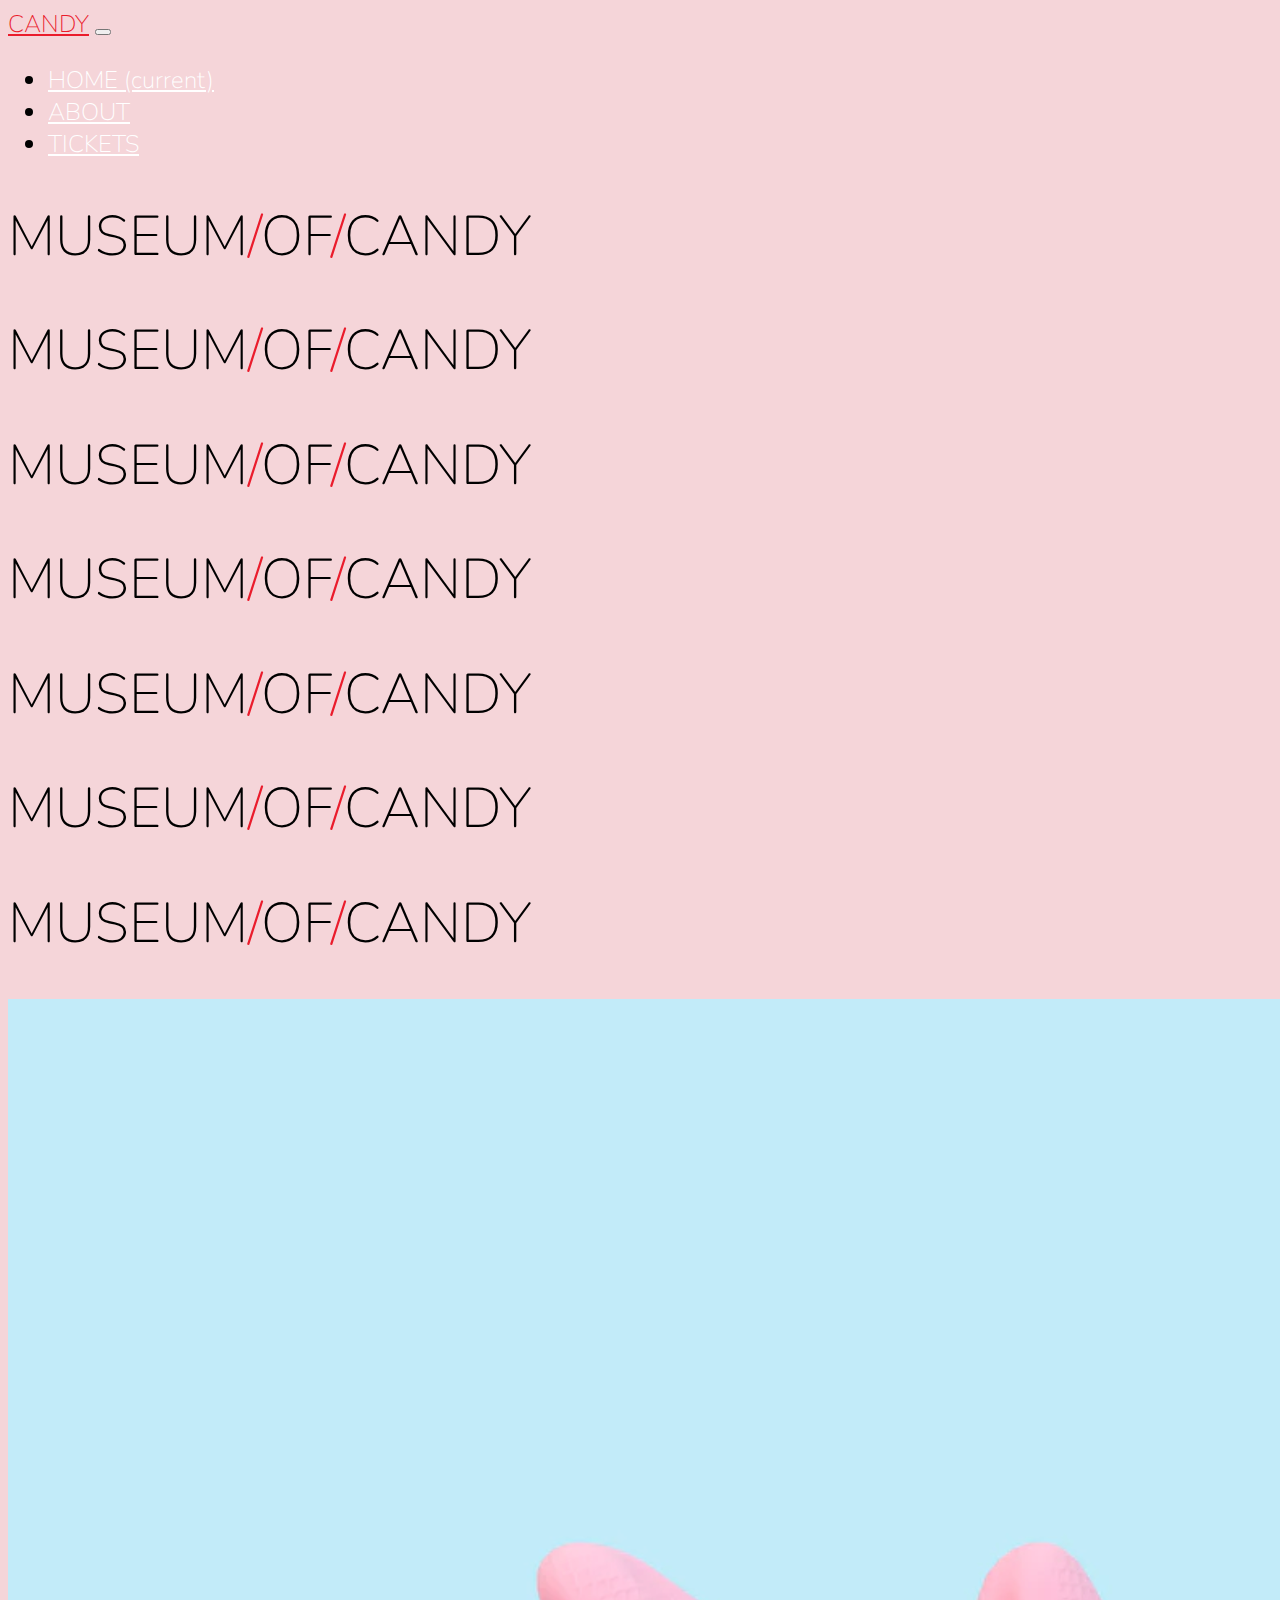
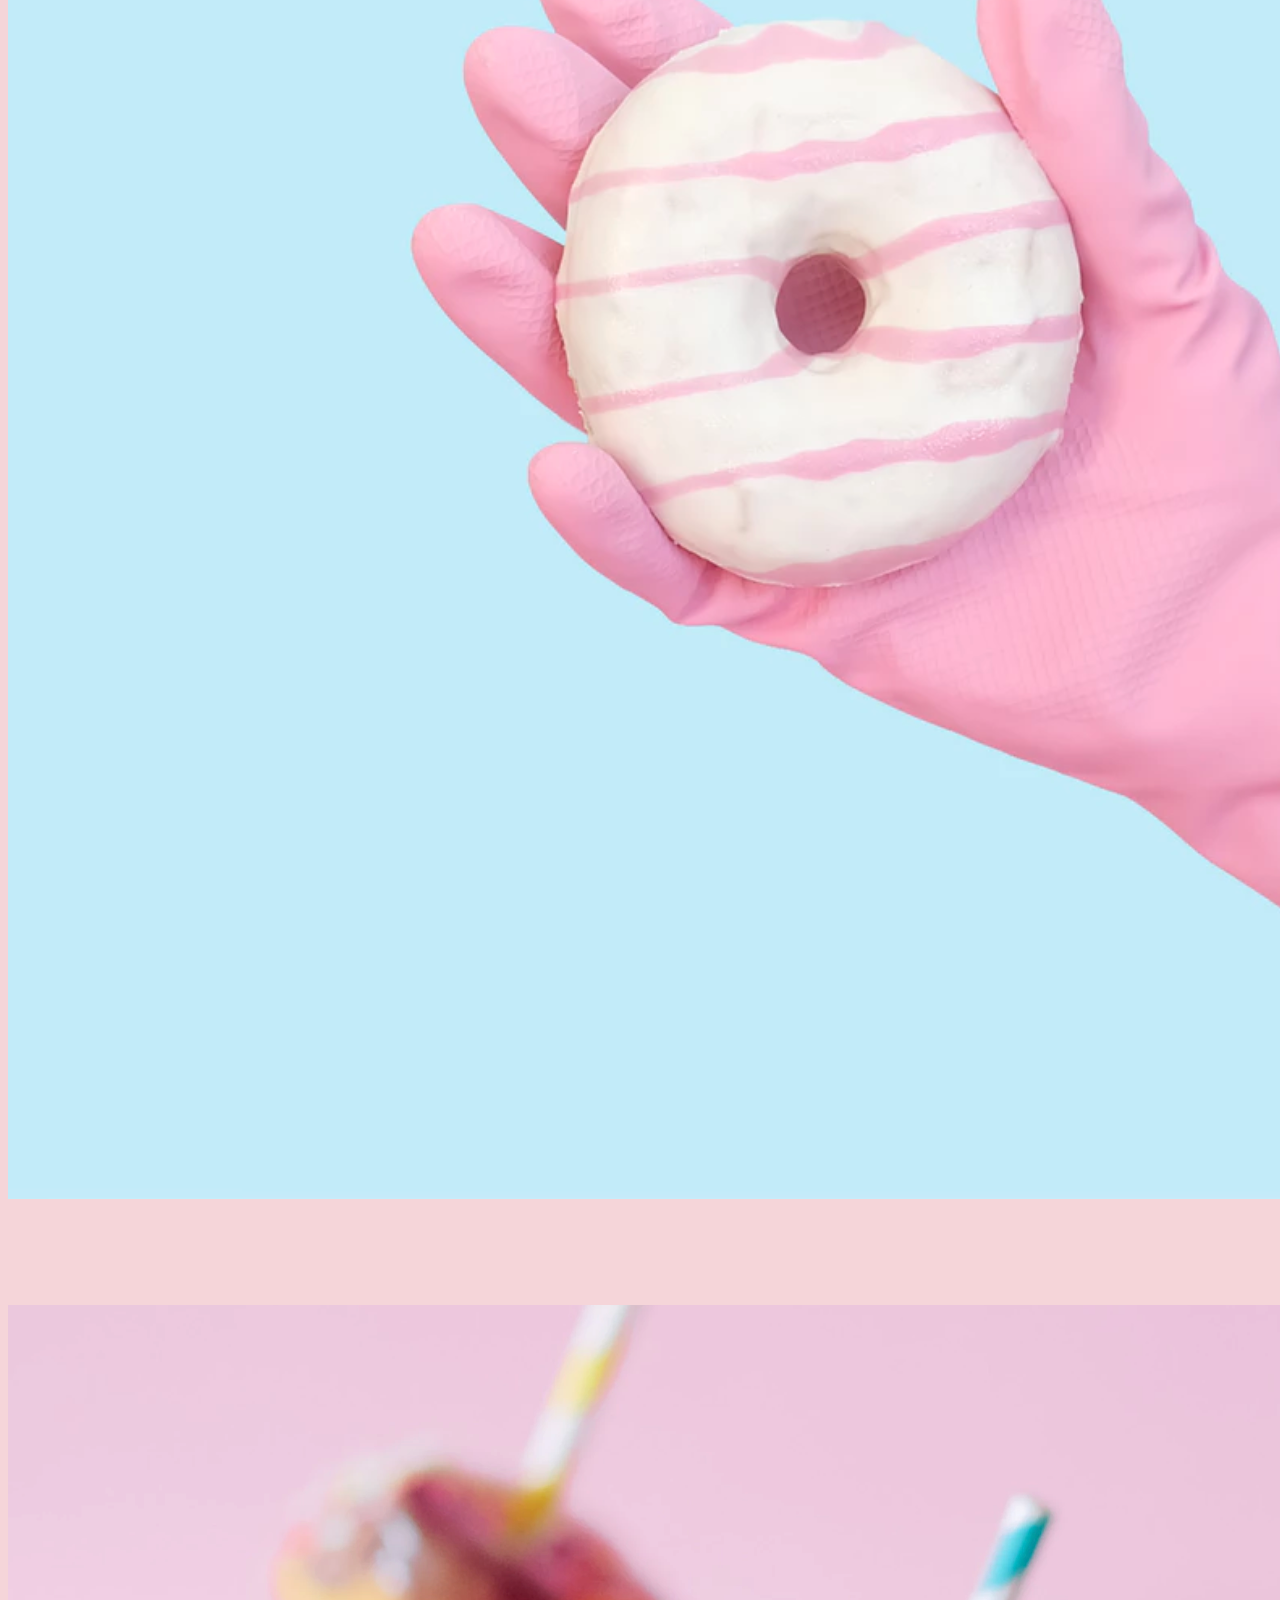
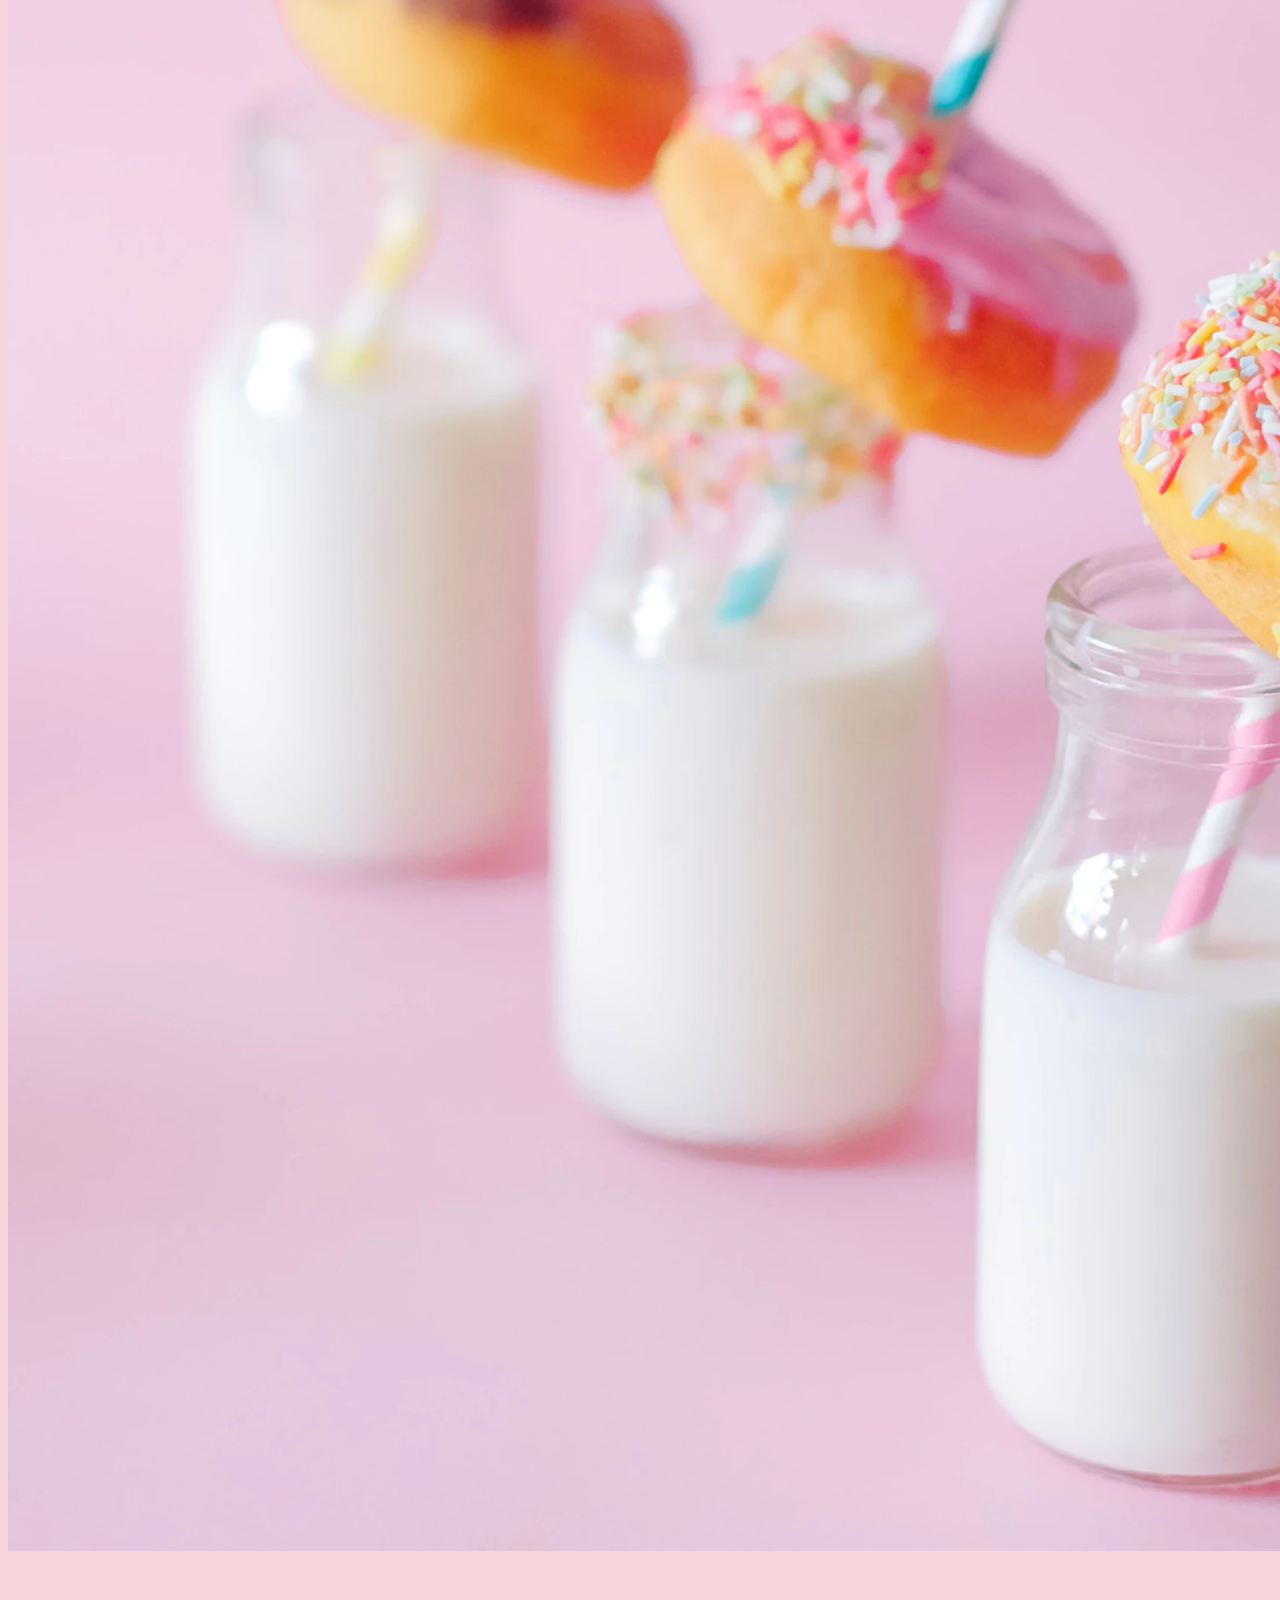
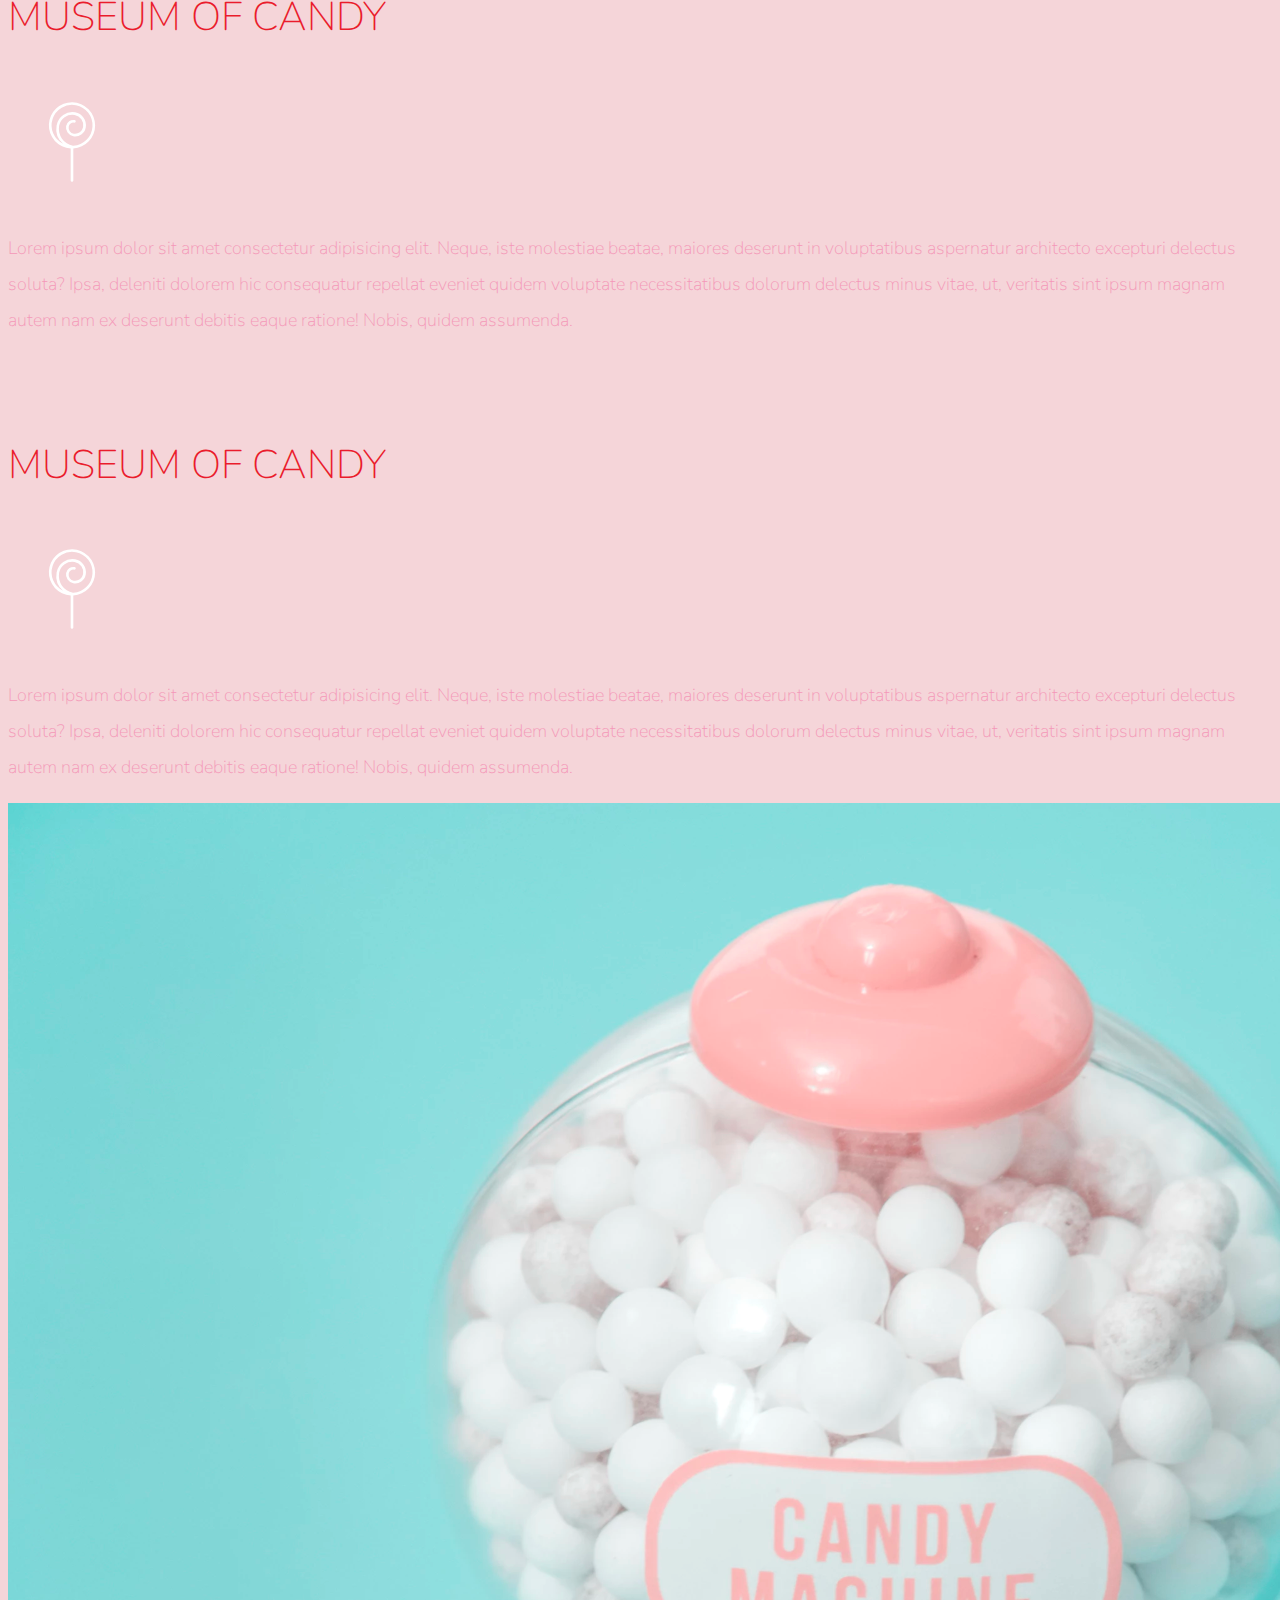
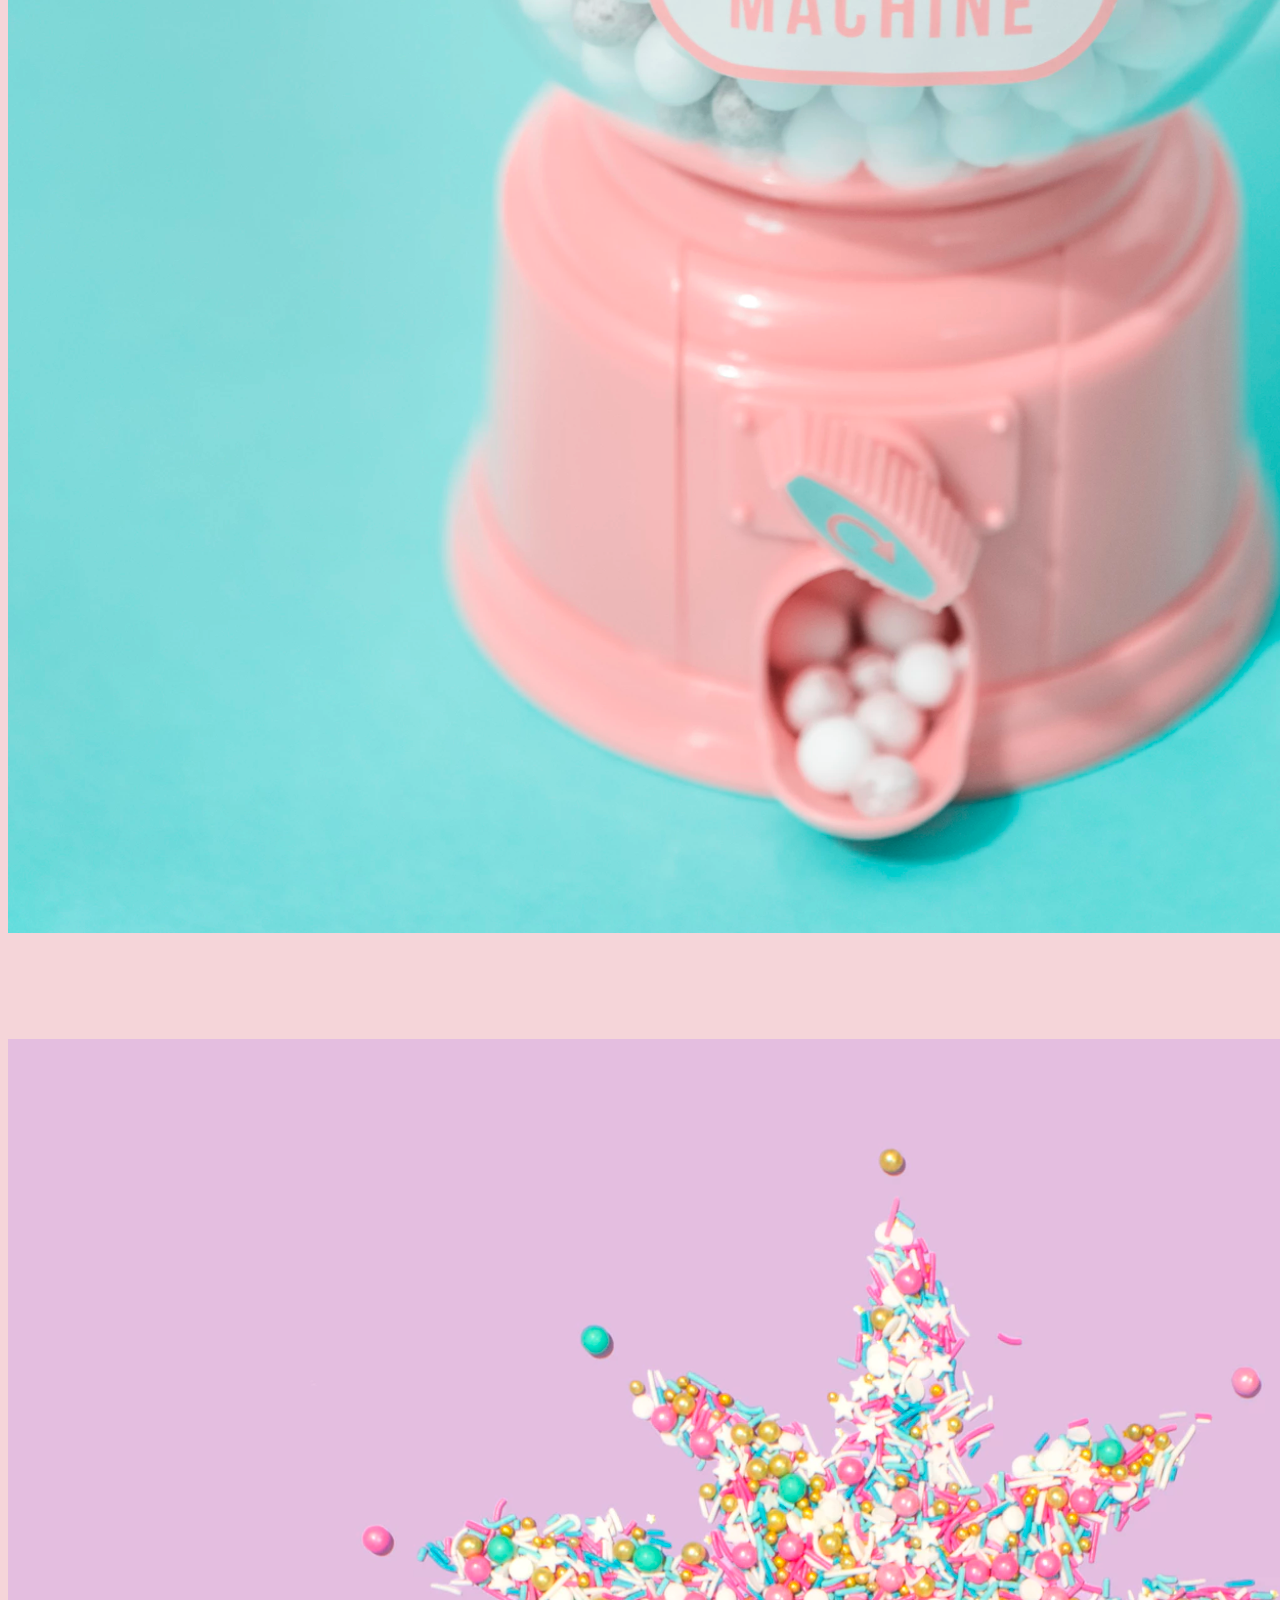
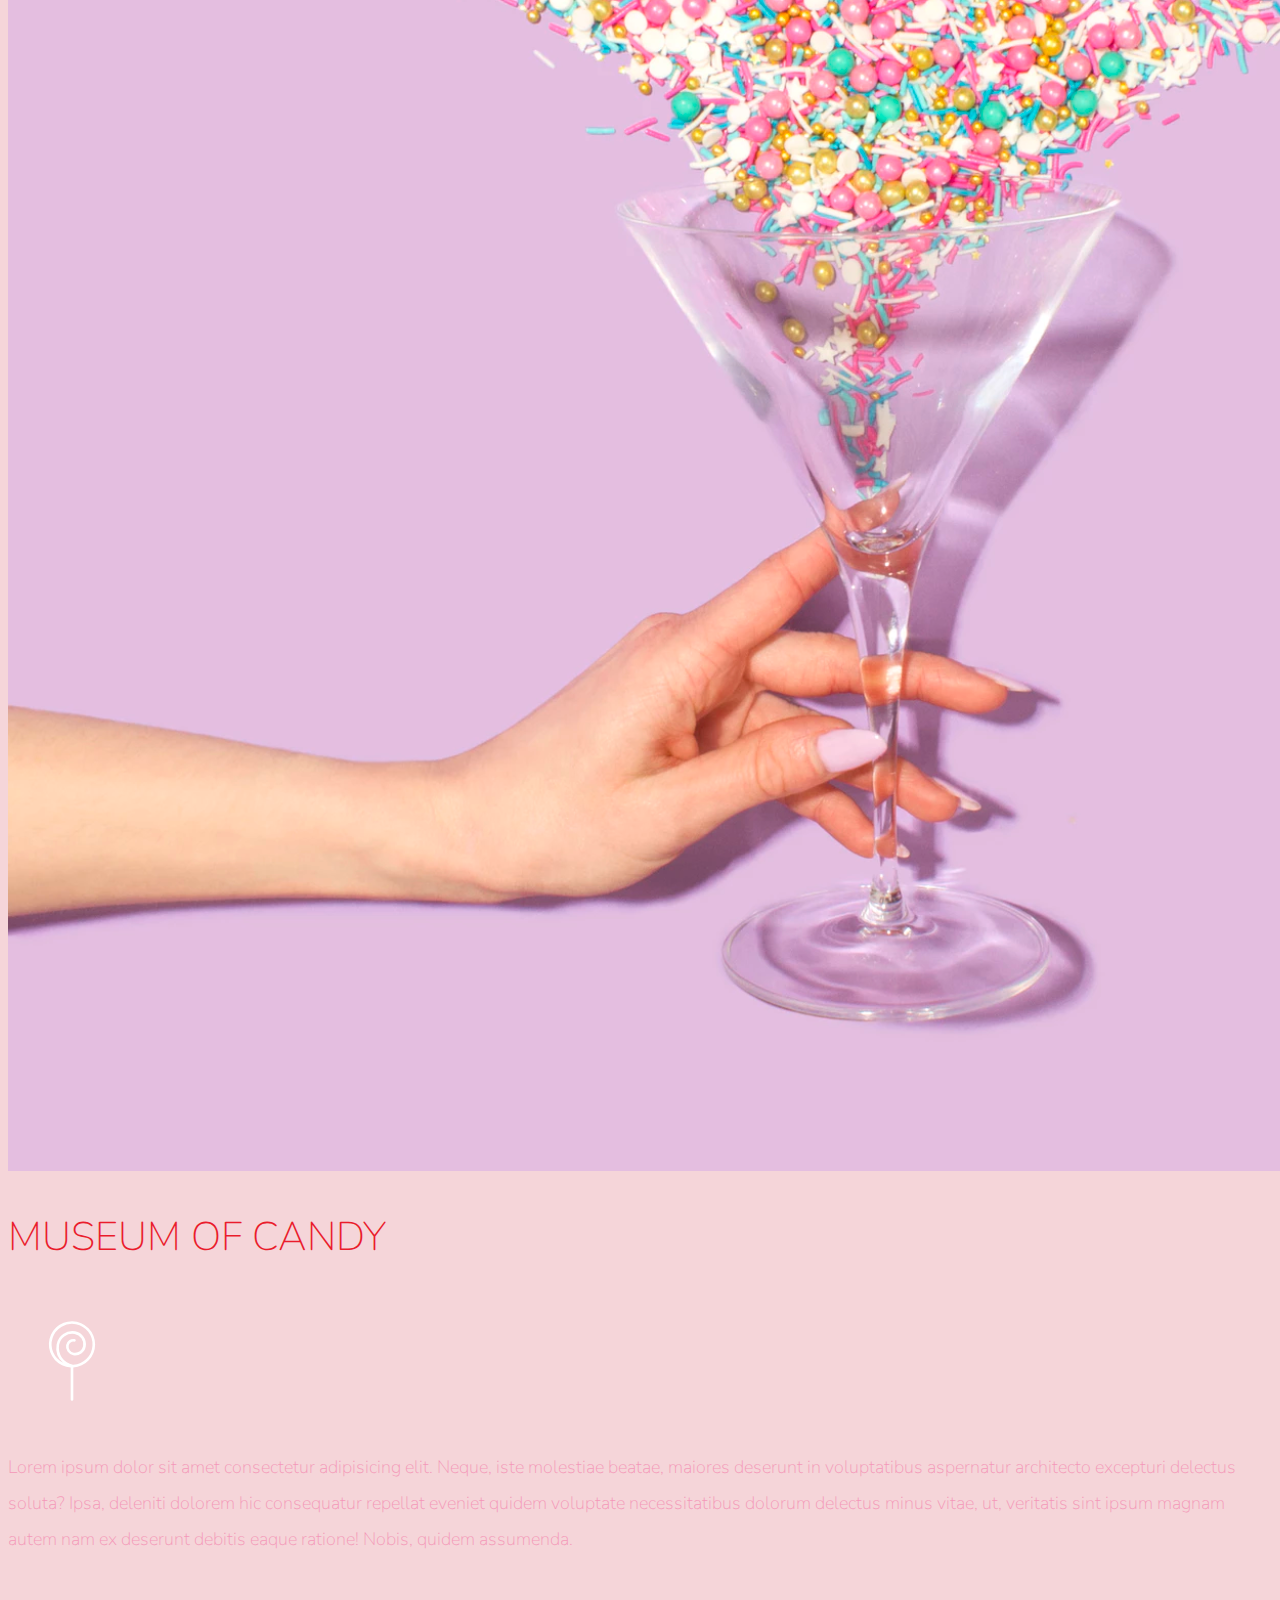
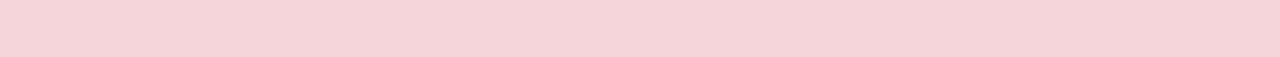
<file: MuseumOfCandy/index.html>
<!doctype html>
<html lang="en">
  <head>
    <!-- Required meta tags -->
    <meta charset="utf-8">
    <meta name="viewport" content="width=device-width, initial-scale=1, shrink-to-fit=no">
    
    <!-- Google Font -->
    <link href="https://fonts.googleapis.com/css?family=Nunito:200,300,400,700" rel="stylesheet">

    <!-- Bootstrap CSS -->
    <link rel="stylesheet" href="https://stackpath.bootstrapcdn.com/bootstrap/4.1.3/css/bootstrap.min.css" integrity="sha384-MCw98/SFnGE8fJT3GXwEOngsV7Zt27NXFoaoApmYm81iuXoPkFOJwJ8ERdknLPMO" crossorigin="anonymous">
    
    <!-- Custom CSS -->
    <link rel="stylesheet" href="app.css">

    <title>Museum of Candy</title>
  </head>
  
  <body>
    <nav id="mainNavbar" class="navbar navbar-expand-md navbar-dark py-0 fixed-top">
      <a class="navbar-brand" href="#">CANDY</a>
      <button class="navbar-toggler" type="button" data-toggle="collapse" data-target="#navLinks" aria-controls="navbarSupportedContent" aria-expanded="false" aria-label="Toggle navigation">
        <span class="navbar-toggler-icon"></span>
      </button>

      <div class="collapse navbar-collapse" id="navLinks">
        <ul class="navbar-nav mr-auto">
          <li class="nav-item">
            <a class="nav-link" href="#">HOME <span class="sr-only">(current)</span></a>
          </li>
          <li class="nav-item">
            <a class="nav-link" href="#">ABOUT</a>
          </li>
          <li class="nav-item">
            <a class="nav-link" href="#" tabindex="-1" aria-disabled="true">TICKETS</a>
        </ul>
      </div>
    </nav>

    <section class="container-fluid px-0">
      <div class="row align-items-center">
        <div class="col-lg-6">
          <div id="headingGroup" class="text-white text-center d-none d-lg-block">
            <h1 class="display-2">MUSEUM<span>/</span>OF<span>/</span>CANDY</h2>
            <h1 class="display-2">MUSEUM<span>/</span>OF<span>/</span>CANDY</h2>
            <h1 class="display-2">MUSEUM<span>/</span>OF<span>/</span>CANDY</h2>
            <h1 class="display-2">MUSEUM<span>/</span>OF<span>/</span>CANDY</h2>
            <h1 class="display-2">MUSEUM<span>/</span>OF<span>/</span>CANDY</h2>
            <h1 class="display-2">MUSEUM<span>/</span>OF<span>/</span>CANDY</h2>
            <h1 class="display-2">MUSEUM<span>/</span>OF<span>/</span>CANDY</h2>
          </div>
          
        </div>
        <div class="col-lg-6">
          <img class="img-fluid" src="imgs/hand2.png">
        </div>
      </div>
    </section>

    <section class="container-fluid px-0">
      <div class="row align-items-center content">
        <div class="col-md-6 order-2 order-md-1">
          <img src="imgs/milk.png" alt="" class="img-fluid">
        </div>
        <div class="col-md-6 text-center order-1 order-md-2">
          <div class="row justify-content-center">
            <div class="col-10 col-lg-8 blurb mb-5 mb-md-0">
              <h2>MUSEUM OF CANDY</h2>
              <img src="imgs/lolli_icon.png" class="d-none d-lg-inline">
              <p class="lead">Lorem ipsum dolor sit amet consectetur adipisicing elit. Neque, iste molestiae beatae, maiores deserunt in voluptatibus aspernatur architecto excepturi delectus soluta? Ipsa, deleniti dolorem hic consequatur repellat eveniet quidem voluptate necessitatibus dolorum delectus minus vitae, ut, veritatis sint ipsum magnam autem nam ex deserunt debitis eaque ratione! Nobis, quidem assumenda.</p>
            </div>
          </div>
        </div>
      </div>

      <div class="row align-items-center content">
        
        <div class="col-md-6 text-center">
          <div class="row justify-content-center">
            <div class="col-10 col-lg-8 blurb mb-5 mb-md-0">
              <h2>MUSEUM OF CANDY</h2>
              <img src="imgs/lolli_icon.png" class="d-none d-lg-inline">
              <p class="lead">Lorem ipsum dolor sit amet consectetur adipisicing elit. Neque, iste molestiae beatae, maiores deserunt in voluptatibus aspernatur architecto excepturi delectus soluta? Ipsa, deleniti dolorem hic consequatur repellat eveniet quidem voluptate necessitatibus dolorum delectus minus vitae, ut, veritatis sint ipsum magnam autem nam ex deserunt debitis eaque ratione! Nobis, quidem assumenda.</p>
            </div>
          </div>
        </div>
        <div class="col-md-6">
          <img src="imgs/gumball.png" alt="" class="img-fluid">
        </div>
      </div>

      <div class="row align-items-center content">
        <div class="col-md-6 order-2 order-md-1">
          <img src="imgs/sprinkles.png" alt="" class="img-fluid">
        </div>
        <div class="col-md-6 text-center order-1 order-md-2">
          <div class="row justify-content-center">
            <div class="col-10 col-lg-8 blurb mb-5 mb-md-0">
              <h2>MUSEUM OF CANDY</h2>
              <img src="imgs/lolli_icon.png" class="d-none d-lg-inline">
              <p class="lead">Lorem ipsum dolor sit amet consectetur adipisicing elit. Neque, iste molestiae beatae, maiores deserunt in voluptatibus aspernatur architecto excepturi delectus soluta? Ipsa, deleniti dolorem hic consequatur repellat eveniet quidem voluptate necessitatibus dolorum delectus minus vitae, ut, veritatis sint ipsum magnam autem nam ex deserunt debitis eaque ratione! Nobis, quidem assumenda.</p>
            </div>
          </div>
        </div>
      </div>
    </section>

    <!-- Optional JavaScript -->
    <!-- jQuery first, then Popper.js, then Bootstrap JS -->
    <script src="https://code.jquery.com/jquery-3.3.1.slim.min.js" integrity="sha384-q8i/X+965DzO0rT7abK41JStQIAqVgRVzpbzo5smXKp4YfRvH+8abtTE1Pi6jizo" crossorigin="anonymous"></script>
    <script src="https://cdnjs.cloudflare.com/ajax/libs/popper.js/1.14.3/umd/popper.min.js" integrity="sha384-ZMP7rVo3mIykV+2+9J3UJ46jBk0WLaUAdn689aCwoqbBJiSnjAK/l8WvCWPIPm49" crossorigin="anonymous"></script>
    <script src="https://stackpath.bootstrapcdn.com/bootstrap/4.1.3/js/bootstrap.min.js" integrity="sha384-ChfqqxuZUCnJSK3+MXmPNIyE6ZbWh2IMqE241rYiqJxyMiZ6OW/JmZQ5stwEULTy" crossorigin="anonymous"></script>
    
    <script>
        $(function () {
          $(document).scroll(function(){
            var $nav = $("#mainNavbar");
            $nav.toggleClass("scrolled", $(this).scrollTop() > $nav.height());
          });
        });
    </script>
  </body>
</html>
</file>
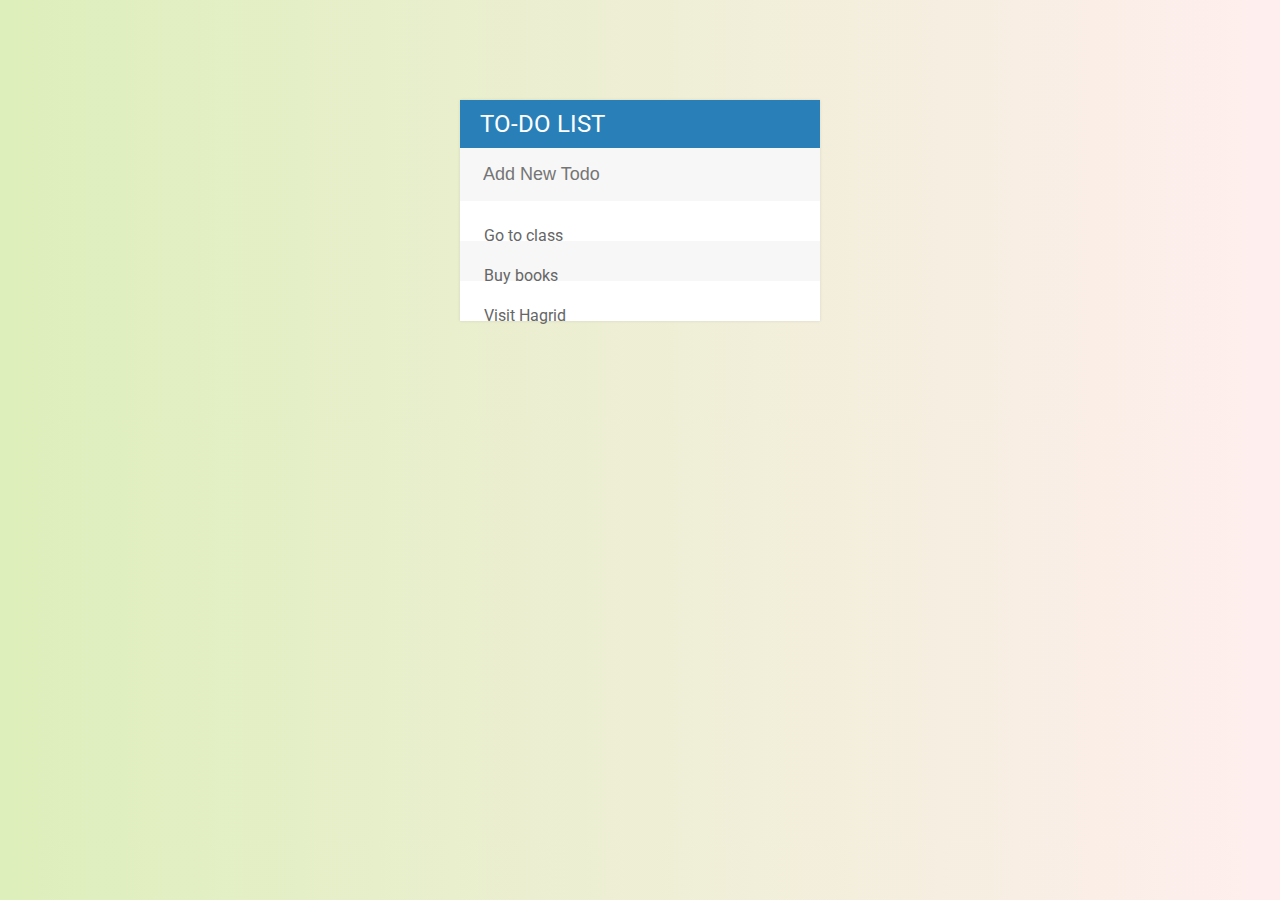
<file: TodoList/index.html>
<!DOCTYPE html>
<html>
<head>
	<title>Todo List</title>
	<link rel="stylesheet" type="text/css" href="assets/css/todos.css">
	<link href="https://fonts.googleapis.com/css?family=Roboto:400,500,700" rel="stylesheet">

	<link rel="stylesheet" href="https://use.fontawesome.com/releases/v5.7.2/css/all.css" integrity="sha384-fnmOCqbTlWIlj8LyTjo7mOUStjsKC4pOpQbqyi7RrhN7udi9RwhKkMHpvLbHG9Sr" crossorigin="anonymous">

	<script type="text/javascript" src="assets/js/lib/jquery-3.3.1.min.js"></script>
</head>
<body>
	<div id="container">
		<h1>TO-DO LIST <i class="fas fa-pencil-alt"></i></h1>
		<input type="text" placeholder="Add New Todo">
		<ul>
			<li><span><i class="fas fa-trash-alt"></i></span> Go to class</li>
			<li><span><i class="fas fa-trash-alt"></i></span> Buy books</li>
			<li><span><i class="fas fa-trash-alt"></i></span> Visit Hagrid</li>
		</ul>
	</div>

<script type="text/javascript" src="assets/js/todos.js"></script>
</body>
</html>
</file>
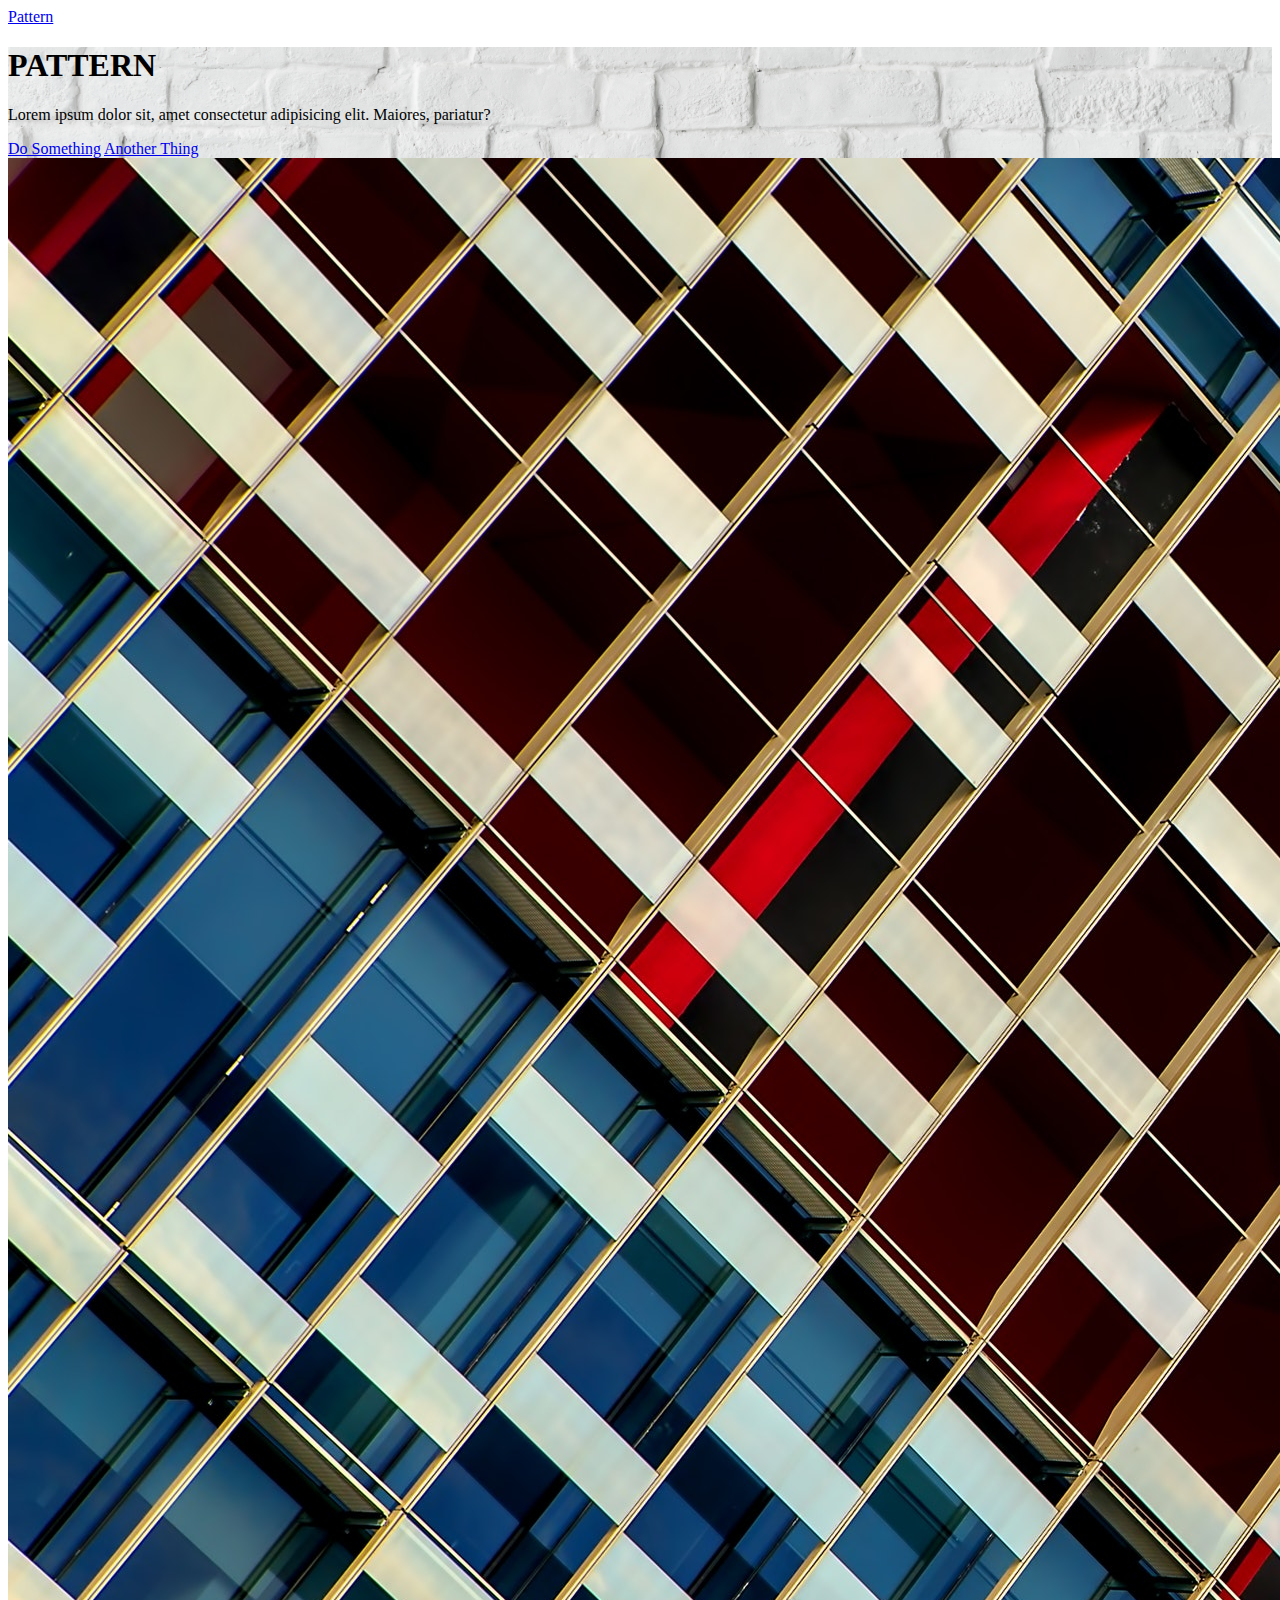
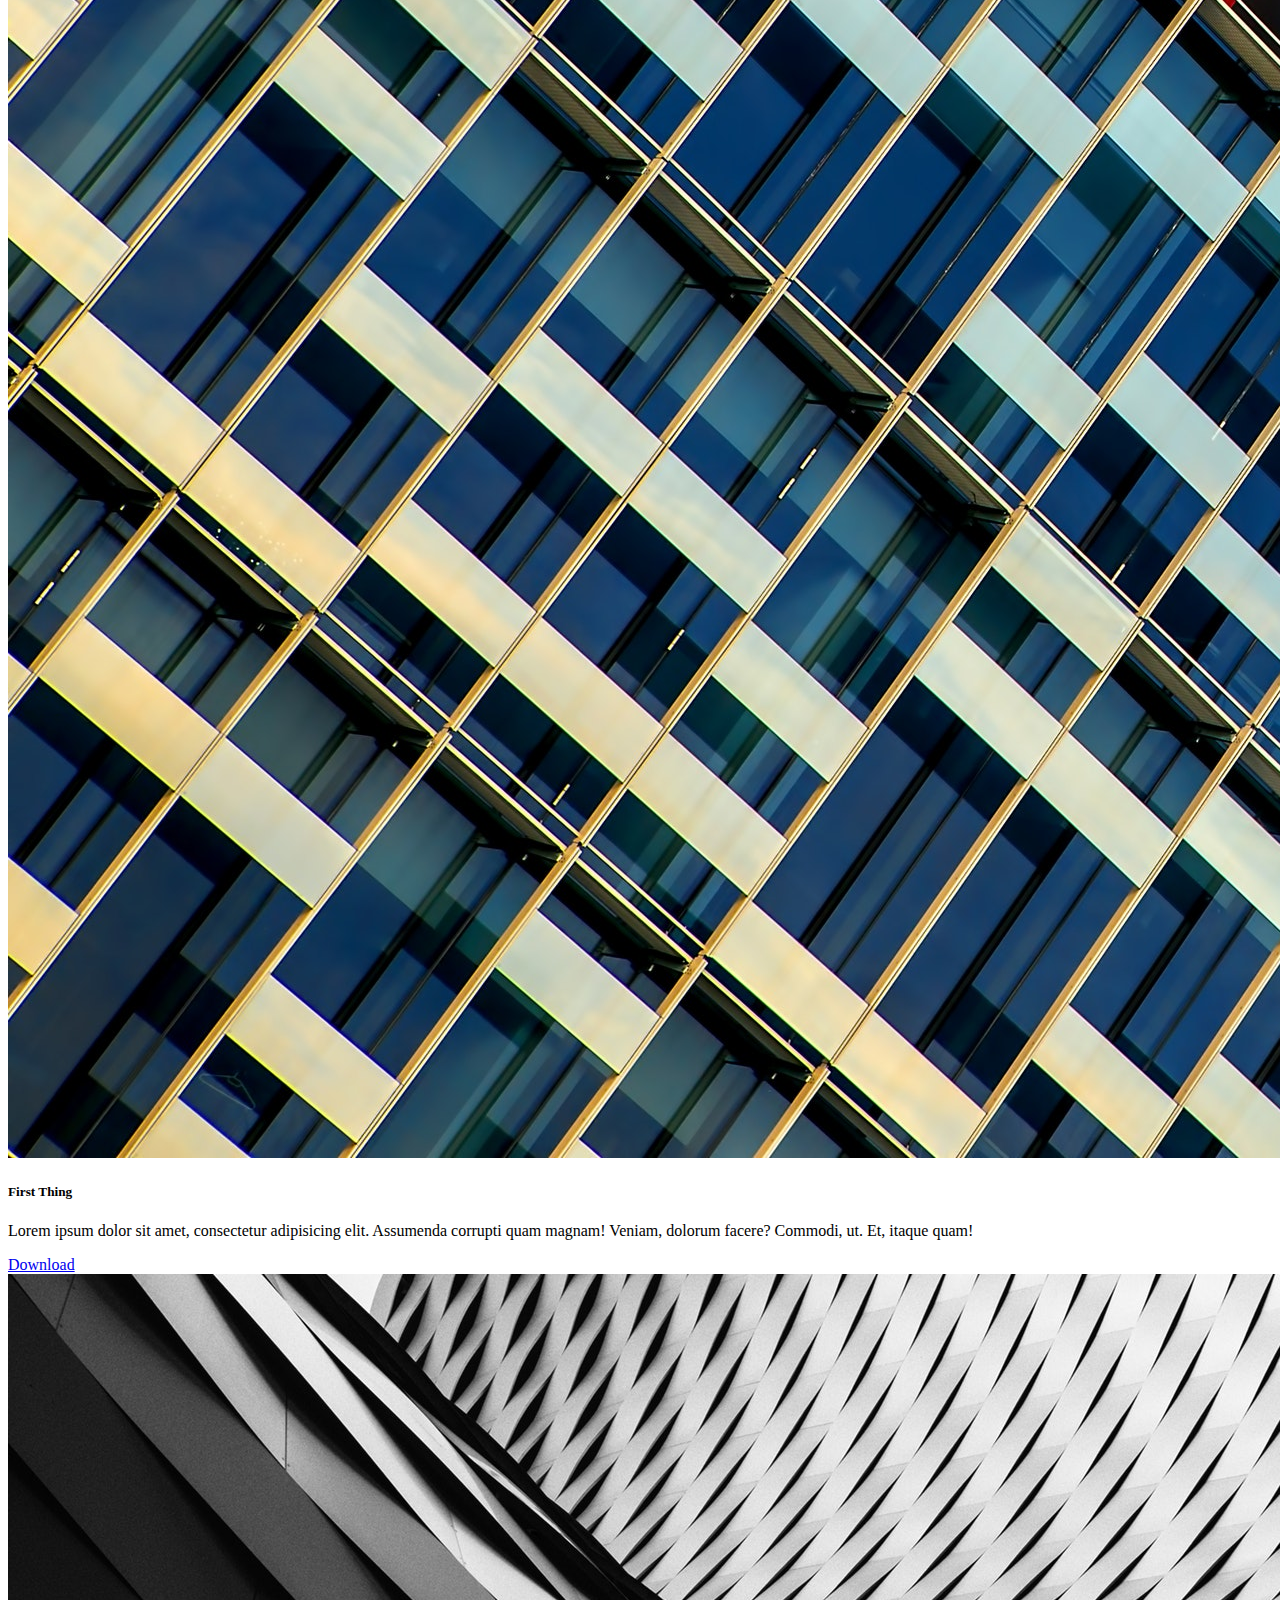
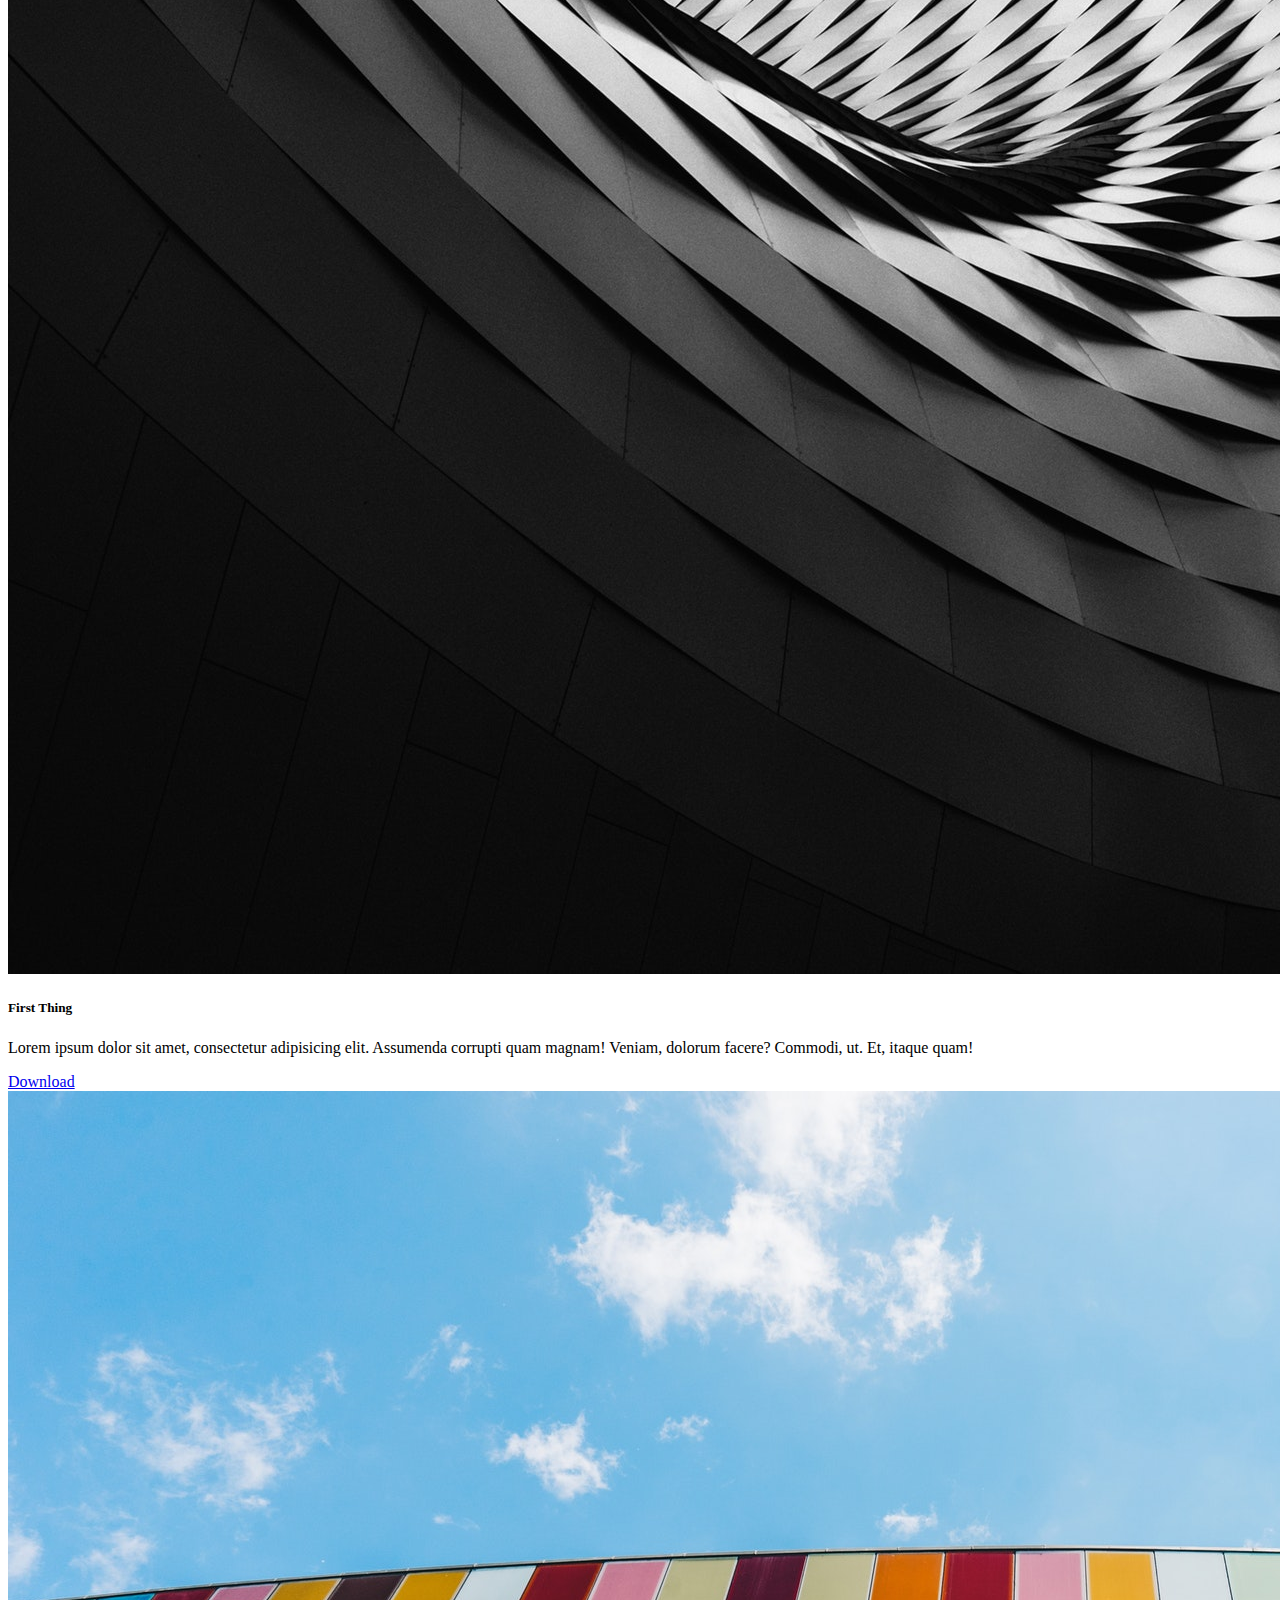
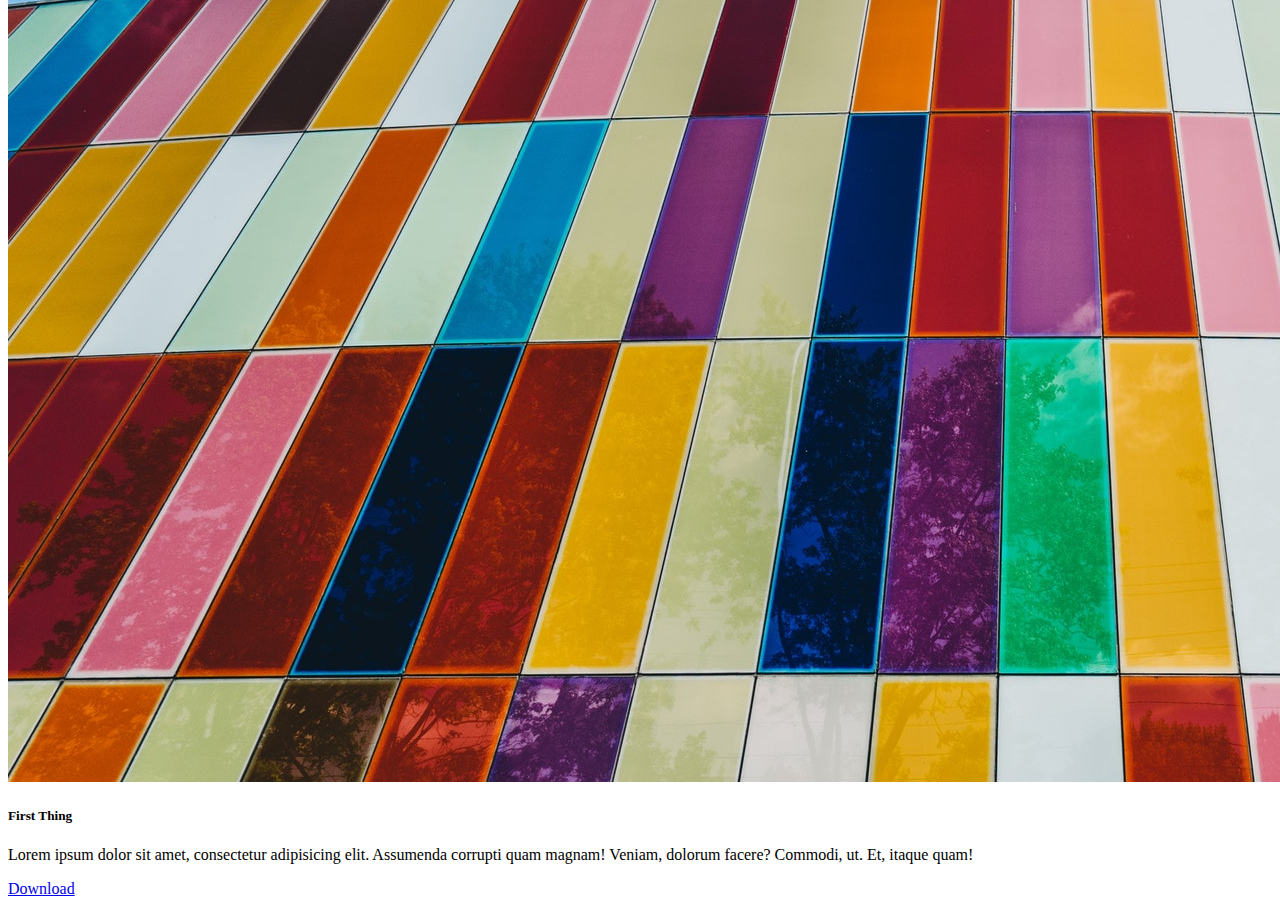
<file: Bootstrap 4/Example 1/index.html>
<!doctype html>
<html lang="en">

<head>
    <!-- Required meta tags -->
    <meta charset="utf-8">
    <meta name="viewport" content="width=device-width, initial-scale=1, shrink-to-fit=no">

    <!-- Bootstrap CSS -->
    <link rel="stylesheet" href="https://stackpath.bootstrapcdn.com/bootstrap/4.1.3/css/bootstrap.min.css" integrity="sha384-MCw98/SFnGE8fJT3GXwEOngsV7Zt27NXFoaoApmYm81iuXoPkFOJwJ8ERdknLPMO"
        crossorigin="anonymous">

    <link rel="stylesheet" href="https://use.fontawesome.com/releases/v5.7.2/css/all.css" integrity="sha384-fnmOCqbTlWIlj8LyTjo7mOUStjsKC4pOpQbqyi7RrhN7udi9RwhKkMHpvLbHG9Sr" crossorigin="anonymous">

    <style type="text/css">
        .jumbotron {
            background: url("imgs/header.jpeg") center center / cover no-repeat;
        }
    </style>

    <title>Pattern</title>
</head>

<body>
    <!-- navbar -->
    <nav class="navbar navbar-dark bg-dark">
       <div class="container">
        <a class="navbar-brand" href="#"><i class="fas fa-binoculars mr-2"></i>Pattern</a>
       </div> 
    </nav>

    <div class="jumbotron d-flex flex-column align-items-center">
      <h1 class="display-3">PATTERN</h1>
      <p class="lead">Lorem ipsum dolor sit, amet consectetur adipisicing elit. Maiores, pariatur?</p>
      <div>
          <a class="btn btn-primary" href="#" role="button">Do Something</a>
          <a class="btn btn-success" href="#" role="button">Another Thing</a>
      </div>
    </div>

    <section id="pictures">
    <div class="container">
        <div class="row">
            <div class="col-lg-4 mb-3">
              <div class="card">
                <img src="imgs/pattern1.jpeg" class="card-img-top" alt="Card image cap">
                  <div class="card-body">
                    <h5 class="card-title mt-2">First Thing</h5>
                    <p class="card-text">Lorem ipsum dolor sit amet, consectetur adipisicing elit. Assumenda corrupti quam magnam! Veniam, dolorum facere? Commodi, ut. Et, itaque quam!</p>
                    <a href="#" class="btn btn-outline-success btn-sm">Download</a>
                    <a href="#" class="btn btn-outline-danger btn-sm"><i class="far fa-heart"></i></a>
                  </div>
                </div>
            </div>

            <div class="col-lg-4 mb-3">
              <div class="card">
                <img src="imgs/pattern2.jpeg" class="card-img-top" alt="Card image cap">
                  <div class="card-body">
                    <h5 class="card-title mt-2">First Thing</h5>
                    <p class="card-text">Lorem ipsum dolor sit amet, consectetur adipisicing elit. Assumenda corrupti quam magnam! Veniam, dolorum facere? Commodi, ut. Et, itaque quam!</p>
                    <a href="#" class="btn btn-outline-success btn-sm">Download</a>
                    <a href="#" class="btn btn-outline-danger btn-sm"><i class="far fa-heart"></i></a>
                  </div>
                </div>
            </div>

            <div class="col-lg-4 mb-3">
              <div class="card">
                <img src="imgs/pattern3.jpeg" class="card-img-top" alt="Card image cap">
                  <div class="card-body">
                    <h5 class="card-title mt-2">First Thing</h5>
                    <p class="card-text">Lorem ipsum dolor sit amet, consectetur adipisicing elit. Assumenda corrupti quam magnam! Veniam, dolorum facere? Commodi, ut. Et, itaque quam!</p>
                    <a href="#" class="btn btn-outline-success btn-sm">Download</a>
                    <a href="#" class="btn btn-outline-danger btn-sm"><i class="far fa-heart"></i></a>
                  </div>
                </div>
            </div>

          </div>
     </div>
    </section>

    <!-- Optional JavaScript -->
    <!-- jQuery first, then Popper.js, then Bootstrap JS -->
    <script src="https://code.jquery.com/jquery-3.3.1.slim.min.js" integrity="sha384-q8i/X+965DzO0rT7abK41JStQIAqVgRVzpbzo5smXKp4YfRvH+8abtTE1Pi6jizo"
        crossorigin="anonymous"></script>
    <script src="https://cdnjs.cloudflare.com/ajax/libs/popper.js/1.14.3/umd/popper.min.js" integrity="sha384-ZMP7rVo3mIykV+2+9J3UJ46jBk0WLaUAdn689aCwoqbBJiSnjAK/l8WvCWPIPm49"
        crossorigin="anonymous"></script>
    <script src="https://stackpath.bootstrapcdn.com/bootstrap/4.1.3/js/bootstrap.min.js" integrity="sha384-ChfqqxuZUCnJSK3+MXmPNIyE6ZbWh2IMqE241rYiqJxyMiZ6OW/JmZQ5stwEULTy"
        crossorigin="anonymous"></script>
</body>

</html>
</file>
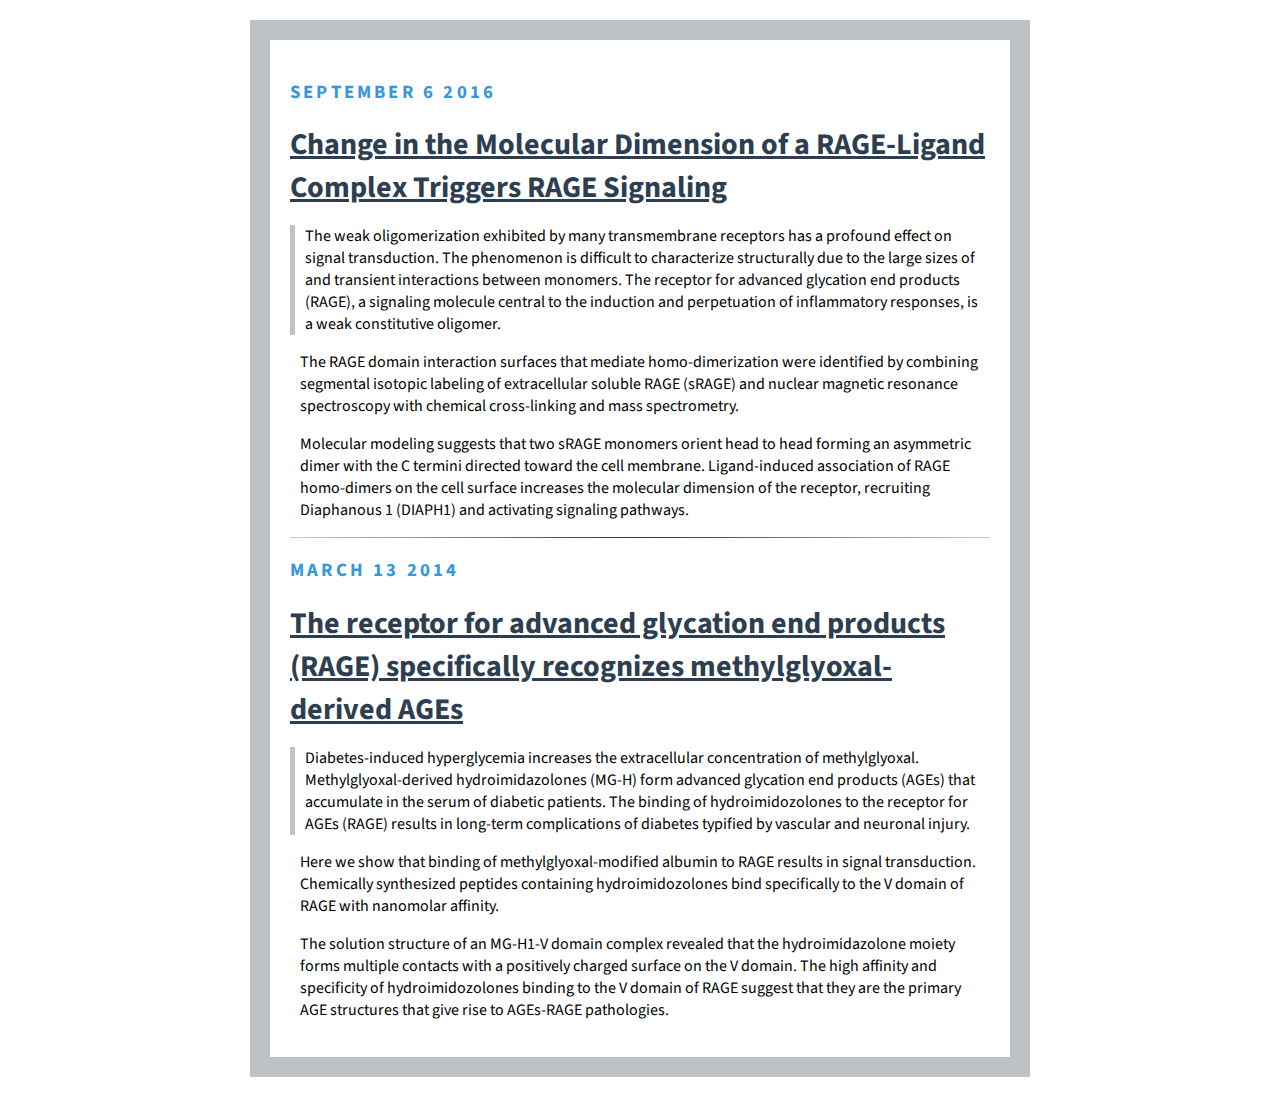
<file: Articles/Articles.html>
<!DOCTYPE html>
<html>
<head>
	<title>Xue Articles</title>
	<link href="https://fonts.googleapis.com/css?family=Source+Sans+Pro:400,700" rel="stylesheet">
	<link rel="stylesheet" type="text/css" href="article.css">
</head>
<body>
	<h3 class="date">September 6 2016</h3>
	<a href="https://www.ncbi.nlm.nih.gov/pubmed/27524199">Change in the Molecular Dimension of a RAGE-Ligand Complex Triggers RAGE Signaling</a>

	<p class="leftB">The weak oligomerization exhibited by many transmembrane receptors has a profound effect on signal transduction. The phenomenon is difficult to characterize structurally due to the large sizes of and transient interactions between monomers. The receptor for advanced glycation end products (RAGE), a signaling molecule central to the induction and perpetuation of inflammatory responses, is a weak constitutive oligomer. 
	</p>
	<p>
	The RAGE domain interaction surfaces that mediate homo-dimerization were identified by combining segmental isotopic labeling of extracellular soluble RAGE (sRAGE) and nuclear magnetic resonance spectroscopy with chemical cross-linking and mass spectrometry. 
	</p>
	<p>
	Molecular modeling suggests that two sRAGE monomers orient head to head forming an asymmetric dimer with the C termini directed toward the cell membrane. Ligand-induced association of RAGE homo-dimers on the cell surface increases the molecular dimension of the receptor, recruiting Diaphanous 1 (DIAPH1) and activating signaling pathways.
	</p>

	<hr class="hr-style">

	<h3 class="date">March 13 2014</h3>
	<a href="https://www.ncbi.nlm.nih.gov/pubmed/24824951">The receptor for advanced glycation end products (RAGE) specifically recognizes methylglyoxal-derived AGEs</a>

	<p class="leftB">Diabetes-induced hyperglycemia increases the extracellular concentration of methylglyoxal. Methylglyoxal-derived hydroimidazolones (MG-H) form advanced glycation end products (AGEs) that accumulate in the serum of diabetic patients. The binding of hydroimidozolones to the receptor for AGEs (RAGE) results in long-term complications of diabetes typified by vascular and neuronal injury. 
	</p>
	<p>
	Here we show that binding of methylglyoxal-modified albumin to RAGE results in signal transduction. Chemically synthesized peptides containing hydroimidozolones bind specifically to the V domain of RAGE with nanomolar affinity. 
	</p>
	<p>
	The solution structure of an MG-H1-V domain complex revealed that the hydroimidazolone moiety forms multiple contacts with a positively charged surface on the V domain. The high affinity and specificity of hydroimidozolones binding to the V domain of RAGE suggest that they are the primary AGE structures that give rise to AGEs-RAGE pathologies.
	</p>
</body>
</html>
</file>
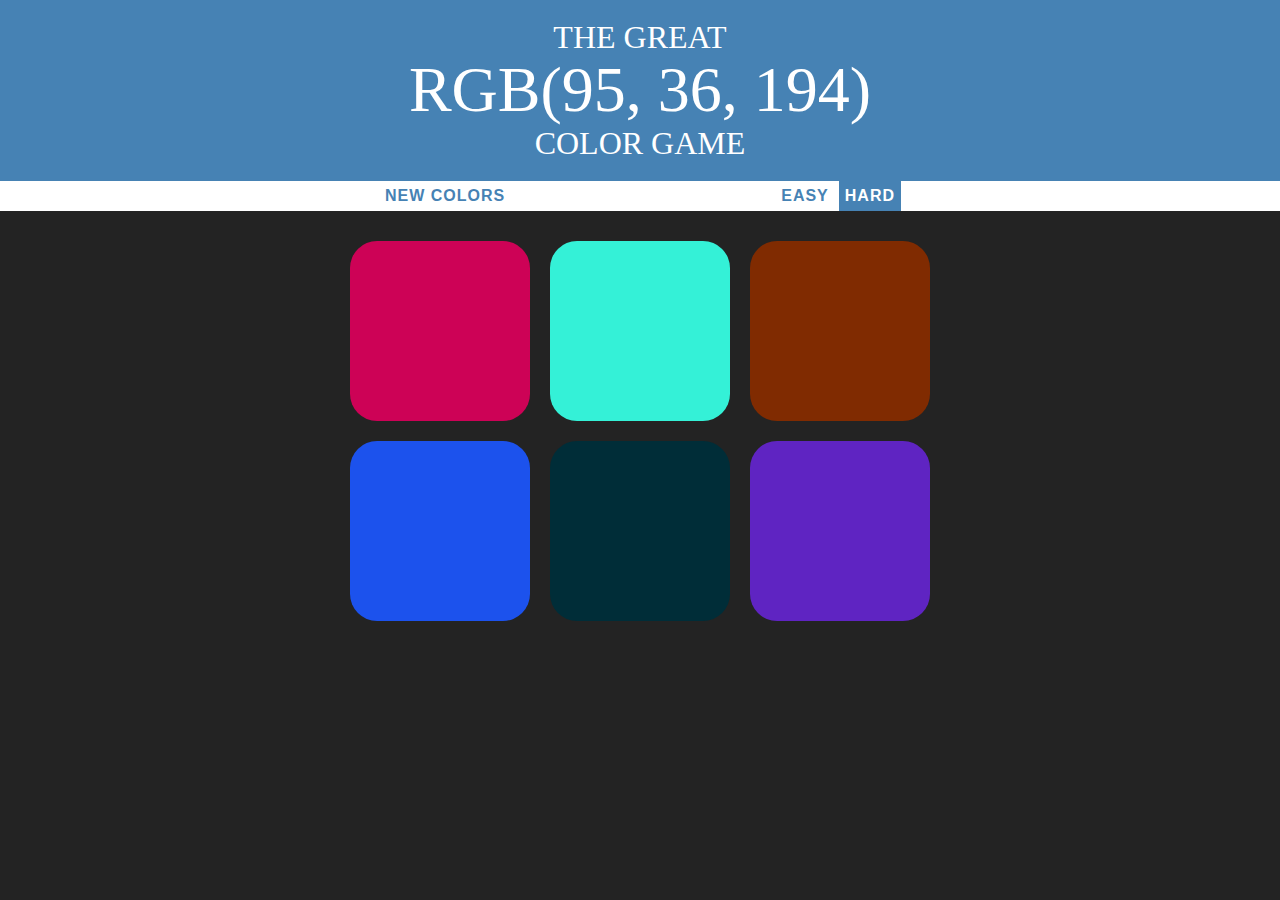
<file: ColorGame/colorGame.html>
<!DOCTYPE html>
<html>
<head>
	<title>Color Game</title>
	<link rel="stylesheet" type="text/css" href="colorGame.css">
</head>
<body>
	<h1>
		The Great 
		<br>
		<span id="colorDisplay">RGB</span>
		<br>
		 Color Game
	</h1>

	<div id="stripe">
		<button id="reset">NEW COLORS</button>
		<span id="message"></span>
		<button class="mode">Easy</button>
		<button class="selected mode">Hard</button>
	</div>
	<div id="container">
		<div class="square"></div>
		<div class="square"></div>
		<div class="square"></div>
		<div class="square"></div>
		<div class="square"></div>
		<div class="square"></div>
	</div>

<script type="text/javascript" src="colorGame.js"></script>
</body>
</html>
</file>
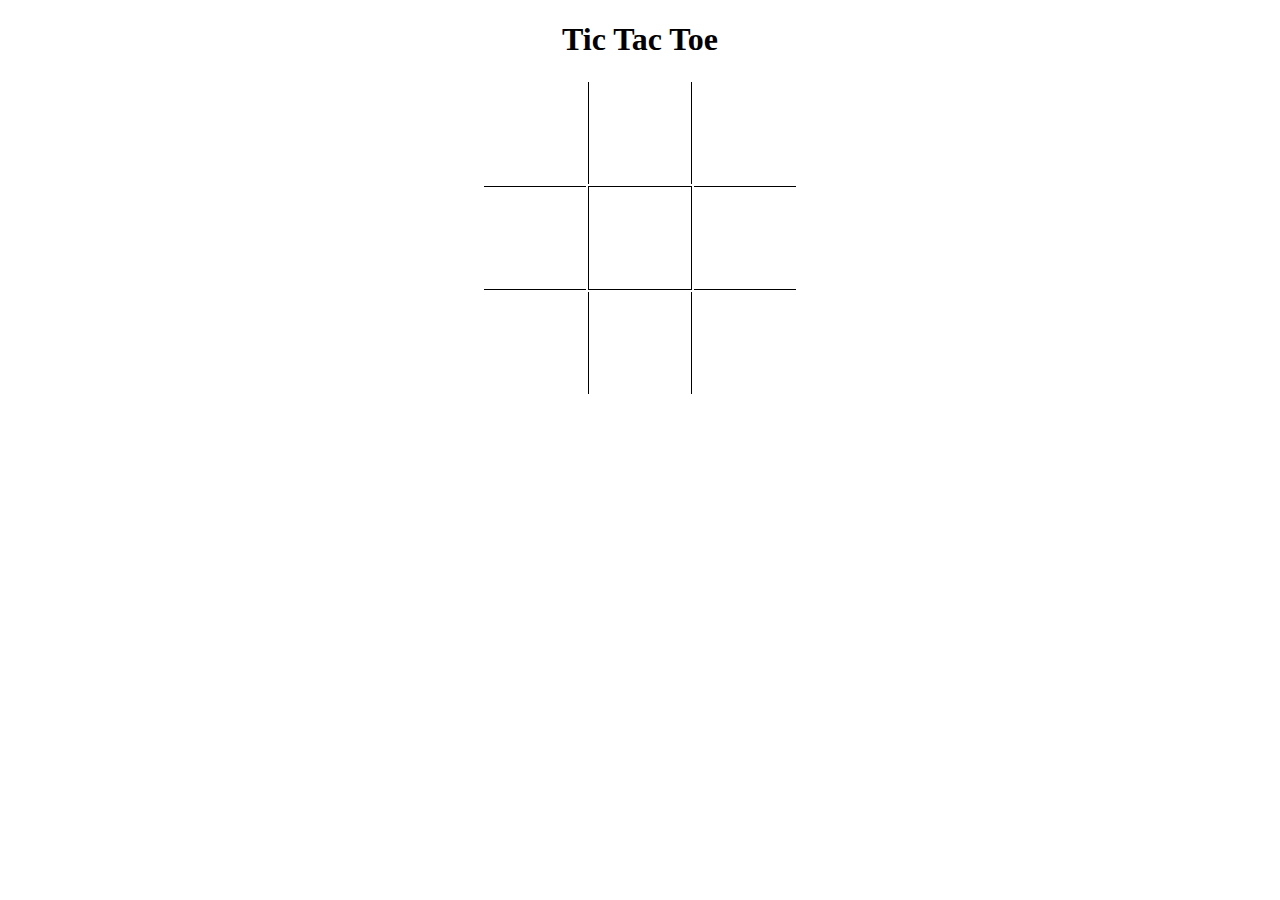
<file: TicTacToe/board.html>
<!DOCTYPE html>
<html>
<head>
	<title>TTT board</title>
	<link rel="stylesheet" type="text/css" href="board.css">
</head>
<body>
	<h1>Tic Tac Toe</h1>
	<table>
		<tr>
			<td></td>
			<td class="vertical"></td>
			<td></td>
		</tr>
		<tr>
			<td class="horizontal"></td>
			<td class="vertical horizontal"></td>
			<td class="horizontal"></td>
		</tr>
		<tr>
			<td></td>
			<td class="vertical"></td>
			<td></td>
		</tr>
	</table>
</body>
</html>
</file>
<file: MuseumOfCandy/app.css>
body {
	background: #f5d5d9;
	font-family: "Nunito", sans-serif;
}

.blurb h2 {
	color: #EA1C2C;
	font-weight: 100;
	font-size: 2.5rem;
}

.blurb p {
	color: #f498b8;
	font-weight: 100;
	font-size: 1.125rem;
	line-height: 2;
}

.content {
	margin-top: 100px;
	margin-bottom: 100px;
}

#mainNavbar {
	font-size: 1.5rem;
	font-weight: 100;
}

#mainNavbar .nav-link {
	color: white;
}

#mainNavbar .nav-link:hover {
	color: #EA1C2C;
}

#mainNavbar .navbar-brand {
	color: #EA1C2C;
}

#headingGroup span{
	color: #EA1C2C;
}

#headingGroup h1 {
	font-weight: 100;
	font-size: 3.5rem;
}

.navbar.scrolled {
	background: rgb(222,192,222);
	transition: background 1s;
}

@media (max-width: 1200px) {
	#headingGroup h1 {
		font-weight: 100;
		font-size: 2.5rem;
}
</file>
<file: TodoList/assets/css/todos.css>
body {
	font-family: Roboto;
	background: #FFEEEE;  /* fallback for old browsers */
	background: -webkit-linear-gradient(to right, #DDEFBB, #FFEEEE);  /* Chrome 10-25, Safari 5.1-6 */
	background: linear-gradient(to right, #DDEFBB, #FFEEEE); /* W3C, IE 10+/ Edge, Firefox 16+, Chrome 26+, Opera 12+, Safari 7+ */
}

h1 {
	background: #2980b9;
	color: white;
	margin: 0;
	padding: 10px 20px;
	text-transform: uppercase;
	font-size: 24px;
	font-weight: normal;
}

ul {
	list-style: none;
	margin: 0;
	padding: 0;
}

li {
	background: white;
	height: 40px;
	line-height: 40px;
	color: #666;
}

input {
	color: #2980b9;;
	font-size: 18px;
	background: #f7f7f7;
	width: 100%;
	padding: 13px 13px 13px 20px;
	box-sizing: border-box;
	border: 3px solid rgba(0, 0, 0, 0);
}

span {
	background: #e74c4c;
	height: 40px;
	margin-right:20px;
	text-align: center;
	color: white;
	width: 0;
	display: inline-block;
	opacity: 0;
}

#container {
	width: 360px;
	margin: 100px auto;
	background: #f7f7f7;
	box-shadow: 0 0 3px rgba(0, 0, 0, 0.1);
}

.completed {
	color: gray;
	text-decoration: line-through;
}

.fa-pencil-alt {
	float: right;
}


li:nth-child(2n) {
	background: #f7f7f7;
}



input:focus {
	background: white;
	border: 3px solid #2980b9;
	outline: none;
}


li:hover span{
	width: 40px;
	transition: 0.2s linear;
	opacity: 1.0;
}
</file>
<file: Articles/article.css>
/*border color: #bdc3c7;
date color: #3498db;

h2 color #2c3e50

font: source sans pro;*/

body {
	border: 20px solid #bdc3c7;
	text-align: left;
	max-width: 700px;
	width: 80%;
	margin: 20px auto;
	padding: 20px;
	font-family: Source Sans Pro
}

a {
	font-size: 30px;
	font-weight: bold;
	color: #2c3e50;
}

/*a:visited {
	color: blue;
}	*/

.date {
	color: #3498db;
	text-transform: uppercase;
	letter-spacing: 0.2rem;
}

p {
	padding-left: 10px;
	padding-right: 10px;
	font-weight: normal;
}

.hr-style {
	border: 0;
	height: 1px;
	background: #333;
	background-image: -webkit-linear-gradient(left, #ccc, #333, #ccc);
	background-image: -moz-linear-gradient(left, #ccc, #333, #ccc);
	background-image: -ms-linear-gradient(left, #ccc, #333, #ccc);
	background-image: -o-linear-gradient(left, #ccc, #333, #ccc);
}

.leftB{
	border-left: 5px solid #bdc3c7;
}
</file>
<file: ColorGame/colorGame.css>
body {
	background-color: #232323;
	margin: 0;
	font-family: "Montserrat", "Avenir";
}

.square {
	width: 30%;
	background: purple;
	padding-bottom: 30%;
	float: left;
	margin: 1.66%;
	border-radius: 15%;
	transition: background 0.6s;
	-webkit-transition: background 0.6s;
	-moz-transition: background 0.6s;
}

#container {
	margin: 20px auto;
	max-width: 600px;
}

h1 {
	color: white;
	line-height: 1.1;
	font-weight: normal;
	text-align: center;
	background: steelblue;
	margin: 0;
	text-transform: uppercase;
	padding: 20px 0;
}

#colorDisplay {
	font-size: 200%;
}	

#message {
	display: inline-block;
	width: 20%;
	font-weight: 700;
	font-size: inherit;
	text-transform: uppercase;
}

#stripe {
	background: white;
	height: 30px;
	text-align: center;
	color: black;
}

.selected {
	color: white;
	background: steelblue;
}

button{
	border: none;
	background: none;
	text-transform: uppercase;
	height: 100%;
	font-weight: 700;
	color: steelblue;
	letter-spacing: 1px;
	font-size: inherit;
	transition: all 0.3s;
	-webkit-transition: all 0.3s;
	-moz-transition: all 0.3s;
	outline: none;
}

button:hover{
	color: white;
	background: steelblue;
}
</file>
<file: TicTacToe/board.css>
body {
	text-align: center;
}

table {
	margin:auto;
}

td {
	width: 100px;
	height: 100px;
}

.vertical{
	border-left: 1px solid black;
	border-right: 1px solid black;
}

/*tr:nth-of-type(2) td {
	border-top: 1px solid black;
	border-bottom: 1px solid black;
}*/

.horizontal {
	border-top: 1px solid black;
	border-bottom: 1px solid black;
}
</file>
